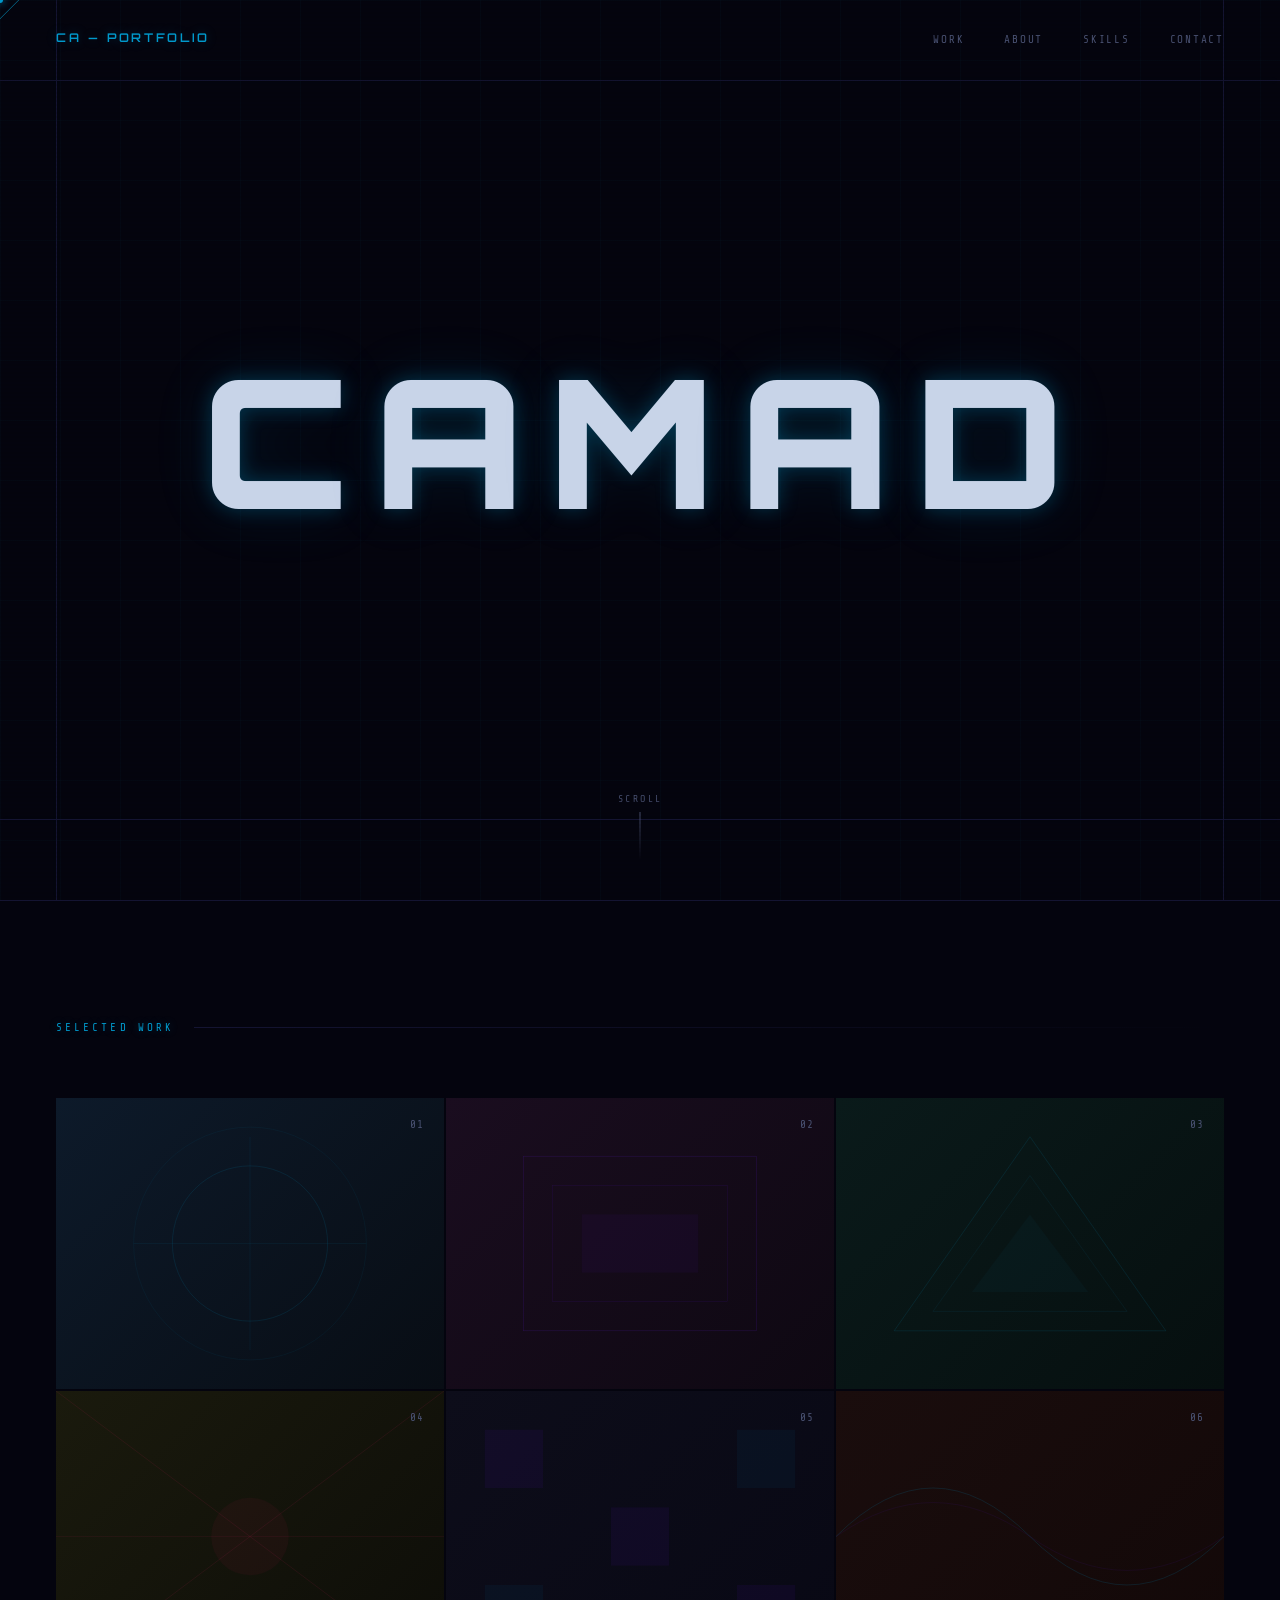
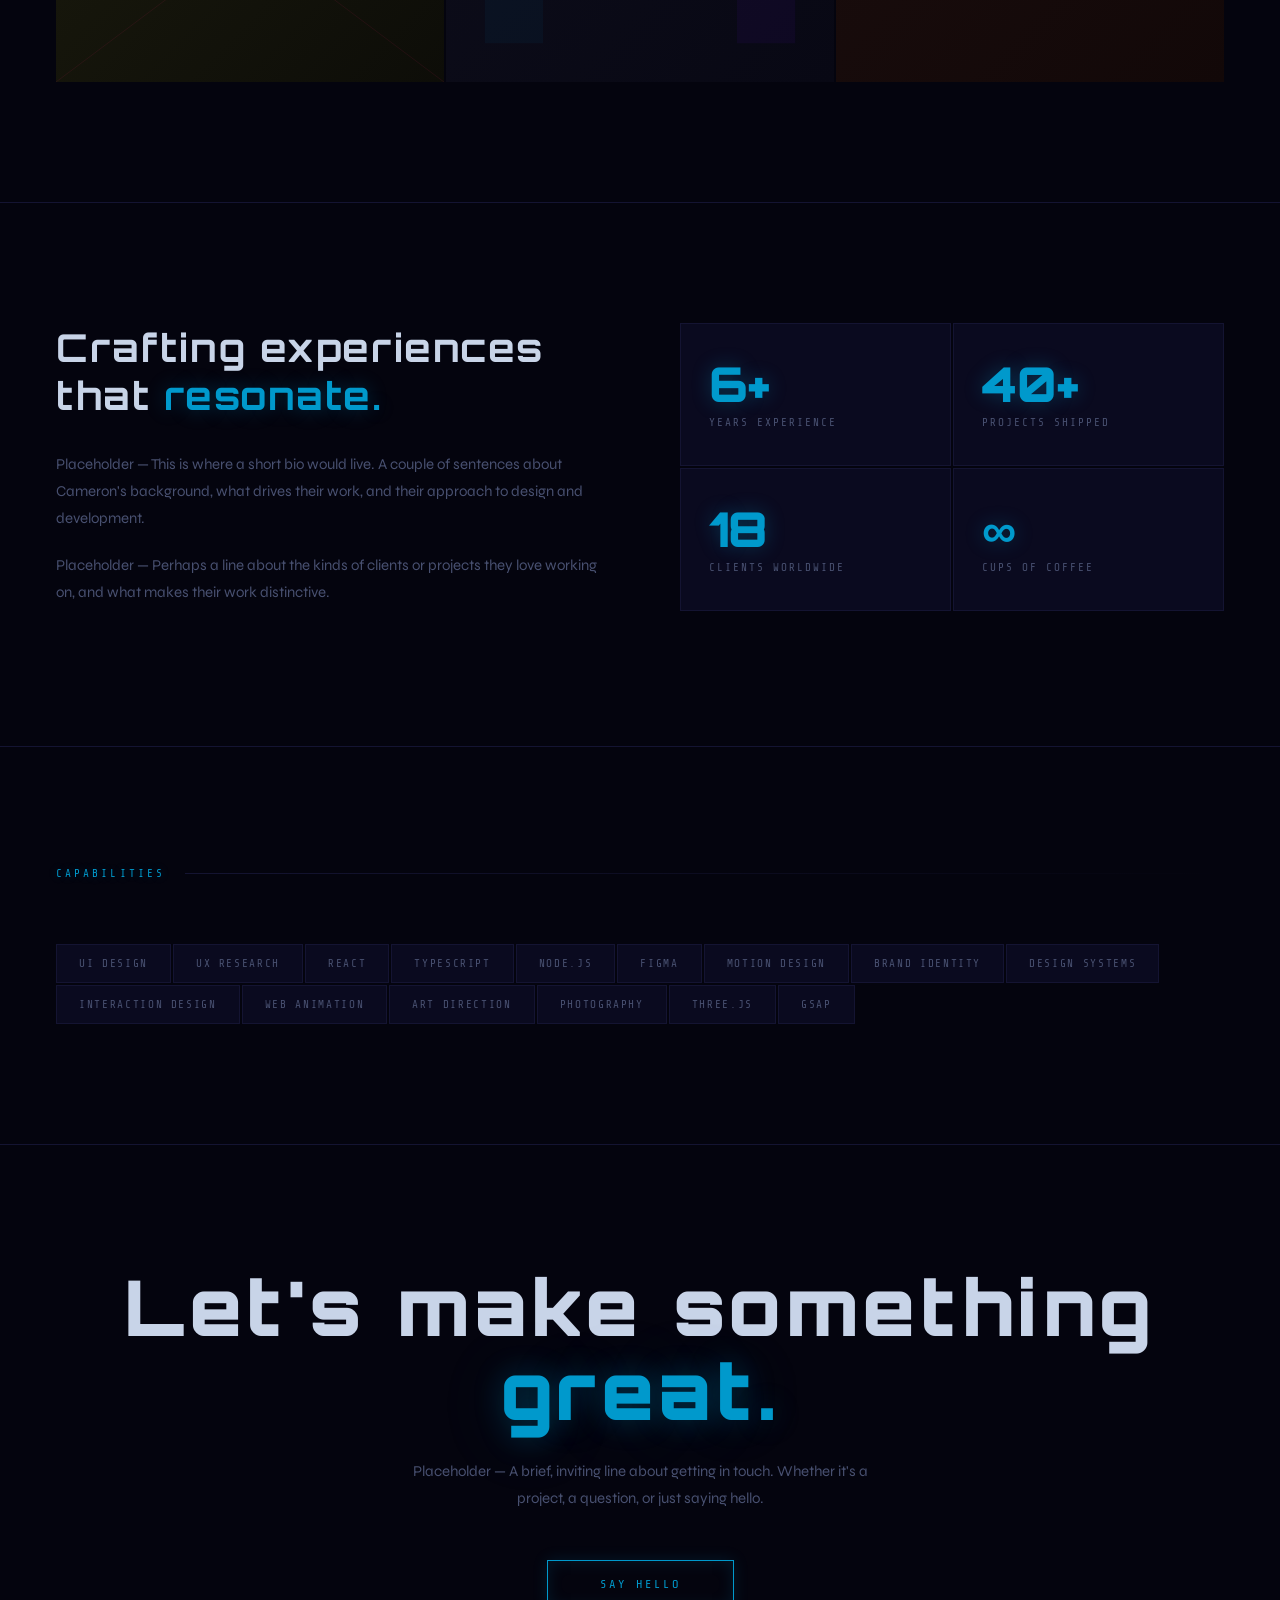
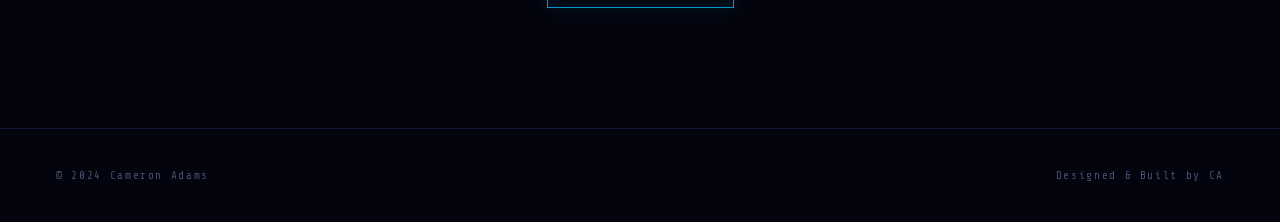
<file: index.html>
<!DOCTYPE html>
<html lang="en">
<head>
  <meta charset="UTF-8" />
  <meta name="viewport" content="width=device-width, initial-scale=1.0"/>
  <title>Cameron Adams — Portfolio</title>
  <link href="https://fonts.googleapis.com/css2?family=Playfair+Display:ital,wght@0,400;0,700;0,900;1,400&family=Orbitron:wght@400;600;700;900&family=Syne:wght@300;400;600&family=Share+Tech+Mono&display=swap" rel="stylesheet"/>
  <link rel="stylesheet" href="style.css"/>
</head>
<body>

  <div class="cursor" id="cursor"></div>
  <div class="cursor-ring" id="cursorRing"></div>

  <nav>
    <a href="#" class="nav-logo">CA — Portfolio</a>
    <ul class="nav-links">
      <li><a href="#work">Work</a></li>
      <li><a href="#about">About</a></li>
      <li><a href="#skills">Skills</a></li>
      <li><a href="#contact">Contact</a></li>
    </ul>
  </nav>

  <!-- HERO -->
  <section id="hero">
    <div class="hero-lines">
      <span class="vl"></span>
      <span class="vl"></span>
      <span class="hl"></span>
      <span class="hl"></span>
    </div>

    <div class="hero-type-wrapper">
      <div id="type-display">
        <span class="type-char" id="c0">C</span>
        <span class="type-char" id="c1">A</span>
        <span class="type-char" id="c2">M</span>
        <span class="type-char" id="c3">A</span>
        <span class="type-char" id="c4">D</span>
      </div>
      <div id="full-name">
        <span class="name-first">Cameron</span>
        <span class="name-last">Adams</span>
        <p class="hero-sub">Designer &amp; Developer</p>
      </div>
    </div>

    <div class="scroll-cue">
      <span>Scroll</span>
      <div class="scroll-line"></div>
    </div>
  </section>

  <!-- WORK -->
  <section id="work">
    <div class="section-label">Selected Work</div>
    <div class="work-grid" id="workGrid">

      <div class="work-item" data-num="01"
        data-title="Brand Identity"
        data-tag="Branding — 2024"
        data-desc="A full visual identity system for a fintech startup — logomark, type hierarchy, colour system, and a component library built for scale across digital and print touchpoints."
        data-bg="work-bg-1">
        <div class="work-bg work-bg-1">
          <svg viewBox="0 0 400 300" preserveAspectRatio="none" style="position:absolute;inset:0;width:100%;height:100%">
            <circle cx="200" cy="150" r="80" fill="none" stroke="#0099cc" stroke-width="0.5" opacity="0.25"/>
            <circle cx="200" cy="150" r="120" fill="none" stroke="#0099cc" stroke-width="0.5" opacity="0.12"/>
            <line x1="80" y1="150" x2="320" y2="150" stroke="#0099cc" stroke-width="0.5" opacity="0.15"/>
            <line x1="200" y1="40" x2="200" y2="260" stroke="#0099cc" stroke-width="0.5" opacity="0.15"/>
          </svg>
        </div>
        <div class="work-item-inner">
          <div class="work-title">Brand Identity</div>
          <div class="work-tags">Branding — 2024</div>
        </div>
      </div>

      <div class="work-item" data-num="02"
        data-title="Web Application"
        data-tag="Development — 2024"
        data-desc="A React-based SaaS dashboard with real-time data visualisation, role-based access controls, and a design system that reduced dev handoff time by 40%."
        data-bg="work-bg-2">
        <div class="work-bg work-bg-2">
          <svg viewBox="0 0 400 300" style="position:absolute;inset:0;width:100%;height:100%">
            <rect x="80" y="60" width="240" height="180" fill="none" stroke="#5a18cc" stroke-width="0.5" opacity="0.3"/>
            <rect x="110" y="90" width="180" height="120" fill="none" stroke="#5a18cc" stroke-width="0.5" opacity="0.2"/>
            <rect x="140" y="120" width="120" height="60" fill="#5a18cc" opacity="0.06"/>
          </svg>
        </div>
        <div class="work-item-inner">
          <div class="work-title">Web Application</div>
          <div class="work-tags">Development — 2024</div>
        </div>
      </div>

      <div class="work-item" data-num="03"
        data-title="Motion Design"
        data-tag="Animation — 2023"
        data-desc="Title sequences and UI motion language for a documentary series — blending generative geometry with hand-crafted timing to create a cohesive visual signature."
        data-bg="work-bg-3">
        <div class="work-bg work-bg-3">
          <svg viewBox="0 0 400 300" style="position:absolute;inset:0;width:100%;height:100%">
            <polygon points="200,40 340,240 60,240" fill="none" stroke="#0099cc" stroke-width="0.5" opacity="0.25"/>
            <polygon points="200,80 300,220 100,220" fill="none" stroke="#0099cc" stroke-width="0.5" opacity="0.15"/>
            <polygon points="200,120 260,200 140,200" fill="#0099cc" opacity="0.04"/>
          </svg>
        </div>
        <div class="work-item-inner">
          <div class="work-title">Motion Design</div>
          <div class="work-tags">Animation — 2023</div>
        </div>
      </div>

      <div class="work-item" data-num="04"
        data-title="UI / UX Design"
        data-tag="Product — 2023"
        data-desc="End-to-end product design for a health-tech mobile app — from user research and journey mapping through to high-fidelity prototypes and a full Figma component library."
        data-bg="work-bg-4">
        <div class="work-bg work-bg-4">
          <svg viewBox="0 0 400 300" style="position:absolute;inset:0;width:100%;height:100%">
            <line x1="0" y1="0" x2="400" y2="300" stroke="#e02060" stroke-width="0.5" opacity="0.2"/>
            <line x1="400" y1="0" x2="0" y2="300" stroke="#e02060" stroke-width="0.5" opacity="0.2"/>
            <line x1="0" y1="150" x2="400" y2="150" stroke="#e02060" stroke-width="0.5" opacity="0.15"/>
            <circle cx="200" cy="150" r="40" fill="#e02060" opacity="0.05"/>
          </svg>
        </div>
        <div class="work-item-inner">
          <div class="work-title">UI / UX Design</div>
          <div class="work-tags">Product — 2023</div>
        </div>
      </div>

      <div class="work-item" data-num="05"
        data-title="Photography"
        data-tag="Art Direction — 2023"
        data-desc="Art direction and photography for a luxury fashion editorial — conceptualising the narrative, directing talent on set, and post-processing for both digital and print publication."
        data-bg="work-bg-5">
        <div class="work-bg work-bg-5">
          <svg viewBox="0 0 400 300" style="position:absolute;inset:0;width:100%;height:100%">
            <rect x="40" y="40" width="60" height="60" fill="#5a18cc" opacity="0.08"/>
            <rect x="170" y="120" width="60" height="60" fill="#5a18cc" opacity="0.08"/>
            <rect x="300" y="200" width="60" height="60" fill="#5a18cc" opacity="0.08"/>
            <rect x="300" y="40" width="60" height="60" fill="#0099cc" opacity="0.05"/>
            <rect x="40" y="200" width="60" height="60" fill="#0099cc" opacity="0.05"/>
          </svg>
        </div>
        <div class="work-item-inner">
          <div class="work-title">Photography</div>
          <div class="work-tags">Art Direction — 2023</div>
        </div>
      </div>

      <div class="work-item" data-num="06"
        data-title="Digital Experience"
        data-tag="Interactive — 2022"
        data-desc="An immersive WebGL experience for a cultural institution — visitors navigate a procedurally generated 3D archive with spatial audio and real-time generative visuals."
        data-bg="work-bg-6">
        <div class="work-bg work-bg-6">
          <svg viewBox="0 0 400 300" style="position:absolute;inset:0;width:100%;height:100%">
            <path d="M 0 150 Q 100 50 200 150 Q 300 250 400 150" fill="none" stroke="#0099cc" stroke-width="0.5" opacity="0.3"/>
            <path d="M 0 150 Q 100 80 200 150 Q 300 220 400 150" fill="none" stroke="#5a18cc" stroke-width="0.5" opacity="0.2"/>
          </svg>
        </div>
        <div class="work-item-inner">
          <div class="work-title">Digital Experience</div>
          <div class="work-tags">Interactive — 2022</div>
        </div>
      </div>

      <!-- Expanded panel — injected by JS, sits inside grid as overlay -->
      <div class="work-expanded-panel" id="workExpandedPanel">
        <div class="work-expanded-inner" id="workExpandedInner">
          <div class="work-expanded-preview" id="workExpandedPreview"></div>
          <div class="work-expanded-info">
            <div>
              <div class="work-expanded-num" id="workExpandedNum"></div>
              <div class="work-expanded-title" id="workExpandedTitle"></div>
              <div class="work-expanded-tag" id="workExpandedTag"></div>
              <p class="work-expanded-desc" id="workExpandedDesc"></p>
            </div>
            <div class="work-expanded-footer">
              <a href="#" class="work-expanded-cta">View Project</a>
              <button class="work-expanded-close" id="workExpandedClose">[ Close ]</button>
            </div>
          </div>
        </div>
      </div>

    </div>
  </section>

  <!-- ABOUT -->
  <section id="about">
    <div class="about-text">
      <h2>Crafting experiences that <em>resonate.</em></h2>
      <p>Placeholder — This is where a short bio would live. A couple of sentences about Cameron's background, what drives their work, and their approach to design and development.</p>
      <p>Placeholder — Perhaps a line about the kinds of clients or projects they love working on, and what makes their work distinctive.</p>
    </div>
    <div class="about-stats">
      <div class="stat-box">
        <div class="stat-num">6+</div>
        <div class="stat-label">Years Experience</div>
      </div>
      <div class="stat-box">
        <div class="stat-num">40+</div>
        <div class="stat-label">Projects Shipped</div>
      </div>
      <div class="stat-box">
        <div class="stat-num">18</div>
        <div class="stat-label">Clients Worldwide</div>
      </div>
      <div class="stat-box">
        <div class="stat-num">∞</div>
        <div class="stat-label">Cups of Coffee</div>
      </div>
    </div>
  </section>

  <!-- SKILLS -->
  <section id="skills">
    <div class="section-label">Capabilities</div>
    <div class="skills-list">
      <div class="skill-pill">UI Design</div>
      <div class="skill-pill">UX Research</div>
      <div class="skill-pill">React</div>
      <div class="skill-pill">TypeScript</div>
      <div class="skill-pill">Node.js</div>
      <div class="skill-pill">Figma</div>
      <div class="skill-pill">Motion Design</div>
      <div class="skill-pill">Brand Identity</div>
      <div class="skill-pill">Design Systems</div>
      <div class="skill-pill">Interaction Design</div>
      <div class="skill-pill">Web Animation</div>
      <div class="skill-pill">Art Direction</div>
      <div class="skill-pill">Photography</div>
      <div class="skill-pill">Three.js</div>
      <div class="skill-pill">GSAP</div>
    </div>
  </section>

  <!-- CONTACT -->
  <section id="contact">
    <h2>Let's make something <span>great.</span></h2>
    <p>Placeholder — A brief, inviting line about getting in touch. Whether it's a project, a question, or just saying hello.</p>
    <a href="/cdn-cgi/l/email-protection#066e636a6a694665676b637469686762676b752865696b" class="cta-btn">Say Hello</a>
  </section>

  <footer>
    <span>© 2024 Cameron Adams</span>
    <span>Designed &amp; Built by CA</span>
  </footer>


  <script>
    // ── Cursor ──────────────────────────────────────
    const cursor = document.getElementById('cursor');
    const ring = document.getElementById('cursorRing');
    let mx = 0, my = 0, rx = 0, ry = 0;
    document.addEventListener('mousemove', e => { mx = e.clientX; my = e.clientY; });
    (function animateCursor() {
      cursor.style.left = mx + 'px'; cursor.style.top = my + 'px';
      rx += (mx - rx) * 0.12; ry += (my - ry) * 0.12;
      ring.style.left = rx + 'px'; ring.style.top = ry + 'px';
      requestAnimationFrame(animateCursor);
    })();

    // ── Typewriter ───────────────────────────────────
    const chars = ['c0','c1','c2','c3','c4'];
    const typeDisplay = document.getElementById('type-display');
    const fullName = document.getElementById('full-name');
    const TYPE_INTERVAL = 120, HOLD_AFTER_TYPE = 800, FADE_STAGGER = 60, FADE_DURATION = 600, NAME_DELAY = 200;

    function typeLetters() {
      let i = 0;
      const interval = setInterval(() => {
        document.getElementById(chars[i]).classList.add('visible');
        i++;
        if (i >= chars.length) { clearInterval(interval); setTimeout(fadeOut, HOLD_AFTER_TYPE); }
      }, TYPE_INTERVAL);
    }
    function fadeOut() {
      chars.forEach((id, i) => setTimeout(() => document.getElementById(id).classList.add('fading'), i * FADE_STAGGER));
      setTimeout(() => { typeDisplay.style.display = 'none'; fullName.classList.add('visible'); }, chars.length * FADE_STAGGER + FADE_DURATION + NAME_DELAY);
    }
    setTimeout(typeLetters, 600);

    // ── Work card expand ─────────────────────────────
    const grid     = document.getElementById('workGrid');
    const panel    = document.getElementById('workExpandedPanel');
    const inner    = document.getElementById('workExpandedInner');
    const preview  = document.getElementById('workExpandedPreview');
    const closeBtn = document.getElementById('workExpandedClose');
    let activeItem = null;
    let closing    = false;

    function openCard(item) {
      if (closing) return;

      // Clone the SVG artwork into the preview pane
      const svgEl  = item.querySelector('.work-bg svg');
      const bgClass = item.dataset.bg;
      preview.innerHTML = '';
      const bgDiv = document.createElement('div');
      bgDiv.className = `work-bg ${bgClass}`;
      bgDiv.style.cssText = 'position:absolute;inset:0';
      if (svgEl) {
        const clone = svgEl.cloneNode(true);
        clone.style.cssText = 'position:absolute;inset:0;width:100%;height:100%';
        bgDiv.appendChild(clone);
      }
      preview.appendChild(bgDiv);

      document.getElementById('workExpandedNum').textContent   = item.dataset.num;
      document.getElementById('workExpandedTitle').textContent = item.dataset.title;
      document.getElementById('workExpandedTag').textContent   = item.dataset.tag;
      document.getElementById('workExpandedDesc').textContent  = item.dataset.desc;

      if (activeItem) activeItem.classList.remove('expanded');
      activeItem = item;
      item.classList.add('expanded');
      grid.classList.add('has-expanded');

      panel.classList.add('active');
      inner.style.animation = 'none';
      void inner.offsetHeight;
      inner.style.animation = 'expandIn 0.35s cubic-bezier(0.16, 1, 0.3, 1) forwards';
    }

    function closeCard() {
      if (!activeItem || closing) return;
      closing = true;
      inner.style.animation = 'expandOut 0.25s ease forwards';
      setTimeout(() => {
        panel.classList.remove('active');
        grid.classList.remove('has-expanded');
        activeItem.classList.remove('expanded');
        activeItem = null;
        closing = false;
      }, 250);
    }

    grid.querySelectorAll('.work-item').forEach(item => {
      item.addEventListener('click', e => {
        e.stopPropagation();
        if (item === activeItem) { closeCard(); return; }
        openCard(item);
      });
    });

    // Clicks inside expanded panel do nothing
    inner.addEventListener('click', e => e.stopPropagation());

    // Click anywhere outside the panel to close
    document.addEventListener('click', () => { if (activeItem) closeCard(); });

    closeBtn.addEventListener('click', e => { e.stopPropagation(); closeCard(); });
  </script>

</body>
</html>
</file>
<file: style.css>
*, *::before, *::after { box-sizing: border-box; margin: 0; padding: 0; }

:root {
  --bg: #04040e;
  --bg2: #07071a;
  --surface: #0a0a1f;
  --line: #141432;
  --text: #c8d4e8;
  --muted: #485070;
  --accent: #0099cc;
  --accent2: #5a18cc;
  --red: #e02060;
  --glow: rgba(0, 153, 204, 0.14);
  --glow-strong: rgba(0, 153, 204, 0.30);
}

html { scroll-behavior: smooth; }

body {
  background: var(--bg);
  color: var(--text);
  font-family: 'Syne', sans-serif;
  font-weight: 400;
  overflow-x: hidden;
  cursor: none;
}

/* ═══════════════════════════════
   CUSTOM CURSOR
═══════════════════════════════ */
.cursor {
  position: fixed;
  width: 6px; height: 6px;
  background: var(--accent);
  border-radius: 50%;
  pointer-events: none;
  z-index: 9999;
  transform: translate(-50%, -50%);
  box-shadow: 0 0 8px var(--accent), 0 0 20px var(--glow);
  transition: transform 0.1s, width 0.2s, height 0.2s, background 0.2s, box-shadow 0.2s;
}
.cursor-ring {
  position: fixed;
  width: 28px; height: 28px;
  border: 1px solid rgba(0, 153, 204, 0.5);
  border-radius: 0; /* square ring for cyberpunk feel */
  pointer-events: none;
  z-index: 9998;
  transform: translate(-50%, -50%) rotate(45deg);
  transition: transform 0.15s ease-out, width 0.3s, height 0.3s;
}
body:has(a:hover) .cursor, body:has(button:hover) .cursor { width: 10px; height: 10px; background: var(--red); box-shadow: 0 0 12px var(--red), 0 0 28px rgba(224,32,96,0.4); }
body:has(a:hover) .cursor-ring, body:has(button:hover) .cursor-ring { width: 44px; height: 44px; border-color: rgba(224,32,96,0.6); }

/* ═══════════════════════════════
   NAV
═══════════════════════════════ */
nav {
  position: fixed; top: 0; left: 0; right: 0; z-index: 100;
  display: flex; align-items: center; justify-content: space-between;
  padding: 28px 56px;
}
.nav-logo {
  font-family: 'Orbitron', sans-serif;
  font-size: 12px;
  font-weight: 600;
  letter-spacing: 0.22em;
  color: var(--accent);
  text-transform: uppercase;
  text-decoration: none;
  text-shadow: 0 0 12px var(--glow-strong);
}
.nav-links {
  display: flex; gap: 40px; list-style: none;
}
.nav-links a {
  font-family: 'Share Tech Mono', monospace;
  font-size: 11px;
  letter-spacing: 0.16em;
  color: var(--muted);
  text-decoration: none;
  text-transform: uppercase;
  transition: color 0.2s, text-shadow 0.2s;
}
.nav-links a:hover { color: var(--accent); text-shadow: 0 0 10px var(--glow-strong); }

/* ═══════════════════════════════
   HERO SECTION
═══════════════════════════════ */
#hero {
  position: relative;
  height: 100vh;
  display: flex; flex-direction: column;
  align-items: center; justify-content: center;
  overflow: hidden;
}

/* Subtle scanline + grid overlay */
#hero::before {
  content: '';
  position: absolute; inset: 0;
  background-image:
    linear-gradient(rgba(0,229,255,0.02) 1px, transparent 1px),
    linear-gradient(90deg, rgba(0,229,255,0.02) 1px, transparent 1px);
  background-size: 60px 60px;
  pointer-events: none;
}
#hero::after {
  content: '';
  position: absolute; inset: 0;
  background: repeating-linear-gradient(
    0deg,
    transparent,
    transparent 2px,
    rgba(0,0,0,0.08) 2px,
    rgba(0,0,0,0.08) 4px
  );
  pointer-events: none;
}

/* Background decorative lines */
.hero-lines {
  position: absolute; inset: 0; pointer-events: none;
}
.hero-lines span {
  position: absolute;
  background: var(--line);
  box-shadow: 0 0 8px rgba(0,229,255,0.06);
}
.hero-lines .vl { width: 1px; top: 0; bottom: 0; }
.hero-lines .hl { height: 1px; left: 0; right: 0; }
.hero-lines .vl:nth-child(1) { left: 56px; }
.hero-lines .vl:nth-child(2) { right: 56px; }
.hero-lines .hl:nth-child(3) { top: 80px; }
.hero-lines .hl:nth-child(4) { bottom: 80px; }

/* The main animation container */
.hero-type-wrapper {
  position: relative;
  text-align: center;
  z-index: 2;
}

/* CAMAD — big Orbitron letters */
#type-display {
  font-family: 'Orbitron', sans-serif;
  font-size: clamp(72px, 14vw, 180px);
  font-weight: 900;
  letter-spacing: 0.08em;
  color: var(--text);
  line-height: 1;
  display: flex;
  justify-content: center;
  gap: 0.06em;
  min-height: 1.1em;
}

.type-char {
  display: inline-block;
  opacity: 0;
  transform: translateY(20px);
  transition: opacity 0.05s, transform 0.15s;
}
.type-char.visible {
  opacity: 1;
  transform: translateY(0);
  text-shadow: 0 0 20px var(--glow-strong), 0 0 60px var(--glow);
}
.type-char.fading {
  opacity: 0;
  transform: translateY(-30px) scale(1.05);
  transition: opacity 0.6s ease-in, transform 0.6s ease-in;
}

/* Cameron Adams — revealed name */
#full-name {
  position: absolute;
  inset: 0;
  display: flex; flex-direction: column;
  align-items: center; justify-content: center;
  opacity: 0;
  transition: opacity 1s ease;
}
#full-name.visible { opacity: 1; }

.name-first {
  font-family: 'Playfair Display', serif;
  font-size: clamp(52px, 9.5vw, 120px);
  font-weight: 700;
  line-height: 1;
  letter-spacing: 0.02em;
  color: var(--text);
  font-style: italic;
}
.name-last {
  font-family: 'Playfair Display', serif;
  font-size: clamp(52px, 9.5vw, 120px);
  font-weight: 900;
  line-height: 1.05;
  letter-spacing: 0.02em;
  color: var(--accent);
  text-shadow: 0 0 30px var(--glow-strong), 0 0 80px var(--glow);
}

/* Subtitle beneath name */
.hero-sub {
  margin-top: 36px;
  font-family: 'Share Tech Mono', monospace;
  font-size: 11px;
  letter-spacing: 0.4em;
  color: var(--muted);
  text-transform: uppercase;
  opacity: 0;
  transition: opacity 0.8s ease 0.4s;
}
#full-name.visible .hero-sub { opacity: 1; }

/* Scroll cue */
.scroll-cue {
  position: absolute; bottom: 40px; left: 50%; transform: translateX(-50%);
  display: flex; flex-direction: column; align-items: center; gap: 8px;
  opacity: 0;
  animation: fadeInUp 0.8s ease 4.5s forwards;
}
.scroll-cue span {
  font-family: 'Share Tech Mono', monospace;
  font-size: 10px;
  letter-spacing: 0.25em;
  color: var(--muted);
  text-transform: uppercase;
}
.scroll-line {
  width: 1px; height: 48px;
  background: linear-gradient(to bottom, var(--muted), transparent);
  animation: scrollPulse 2s ease 4.5s infinite;
}

/* ═══════════════════════════════
   WORK SECTION
═══════════════════════════════ */
#work {
  padding: 120px 56px;
  border-top: 1px solid var(--line);
}
.section-label {
  font-family: 'Share Tech Mono', monospace;
  font-size: 11px;
  letter-spacing: 0.28em;
  color: var(--accent);
  text-transform: uppercase;
  margin-bottom: 64px;
  display: flex; align-items: center; gap: 20px;
  text-shadow: 0 0 10px var(--glow-strong);
}
.section-label::after {
  content: '';
  flex: 1; height: 1px;
  background: linear-gradient(to right, var(--line), transparent);
}

.work-grid {
  display: grid;
  grid-template-columns: repeat(3, 1fr);
  gap: 2px;
  position: relative;
}

.work-item {
  position: relative;
  aspect-ratio: 4/3;
  background: var(--surface);
  overflow: hidden;
  cursor: none;
  transition: opacity 0.35s ease, filter 0.35s ease;
}

/* Dim other cards when one is expanded */
.work-grid.has-expanded .work-item:not(.expanded) {
  opacity: 0.25;
  filter: brightness(0.5);
}

.work-item::after {
  content: attr(data-num);
  position: absolute;
  top: 20px; right: 20px;
  font-family: 'Share Tech Mono', monospace;
  font-size: 11px;
  color: var(--muted);
  letter-spacing: 0.1em;
  transition: opacity 0.2s;
}
.work-item-inner {
  position: absolute; inset: 0;
  display: flex; flex-direction: column;
  justify-content: flex-end;
  padding: 28px;
  background: linear-gradient(to top, rgba(4,4,14,0.9) 0%, transparent 60%);
  opacity: 0;
  transition: opacity 0.3s;
  z-index: 1;
}
.work-item:hover .work-item-inner { opacity: 1; }
.work-item:hover:not(.expanded) { transform: scale(0.99); transition: transform 0.3s, opacity 0.35s, filter 0.35s; }

.work-bg {
  position: absolute; inset: 0;
  transition: transform 0.5s ease;
}
.work-item:hover .work-bg { transform: scale(1.04); }

/* ── Expanded overlay panel ── */
.work-expanded-panel {
  display: none;
  position: absolute;
  /* will be positioned by JS — spans the full grid width, centred on the two rows */
  left: 0; right: 0;
  z-index: 20;
  pointer-events: none;
}
.work-expanded-panel.active {
  display: flex;
  pointer-events: auto;
}

.work-expanded-inner {
  width: 100%;
  background: var(--surface);
  border: 1px solid var(--accent);
  box-shadow: 0 0 60px var(--glow), 0 0 120px rgba(0,153,204,0.08);
  display: grid;
  grid-template-columns: 1fr 1fr;
  min-height: 340px;
  animation: expandIn 0.35s cubic-bezier(0.16, 1, 0.3, 1) forwards;
}

@keyframes expandIn {
  from { opacity: 0; transform: scale(0.94); }
  to   { opacity: 1; transform: scale(1); }
}
@keyframes expandOut {
  from { opacity: 1; transform: scale(1); }
  to   { opacity: 0; transform: scale(0.94); }
}

.work-expanded-preview {
  position: relative;
  overflow: hidden;
  min-height: 300px;
}
.work-expanded-preview .work-bg {
  transform: none !important;
}
.work-expanded-preview svg {
  position: absolute; inset: 0; width: 100%; height: 100%;
}
/* Accent border on left edge */
.work-expanded-preview::after {
  content: '';
  position: absolute; top: 0; right: 0;
  width: 1px; height: 100%;
  background: var(--line);
}

.work-expanded-info {
  padding: 48px;
  display: flex;
  flex-direction: column;
  justify-content: space-between;
}

.work-expanded-num {
  font-family: 'Share Tech Mono', monospace;
  font-size: 11px;
  color: var(--muted);
  letter-spacing: 0.2em;
  margin-bottom: 16px;
}
.work-expanded-title {
  font-family: 'Orbitron', sans-serif;
  font-size: clamp(20px, 2.5vw, 30px);
  font-weight: 700;
  color: var(--text);
  letter-spacing: 0.04em;
  margin-bottom: 8px;
}
.work-expanded-tag {
  font-family: 'Share Tech Mono', monospace;
  font-size: 11px;
  color: var(--accent);
  letter-spacing: 0.22em;
  text-transform: uppercase;
  text-shadow: 0 0 10px var(--glow-strong);
  margin-bottom: 28px;
}
.work-expanded-desc {
  font-family: 'Syne', sans-serif;
  font-size: 14px;
  color: var(--muted);
  line-height: 1.8;
  flex: 1;
  margin-bottom: 32px;
}
.work-expanded-footer {
  display: flex;
  align-items: center;
  justify-content: space-between;
}
.work-expanded-cta {
  font-family: 'Share Tech Mono', monospace;
  font-size: 11px;
  letter-spacing: 0.22em;
  text-transform: uppercase;
  color: var(--accent);
  border: 1px solid var(--accent);
  padding: 10px 24px;
  text-decoration: none;
  cursor: none;
  box-shadow: 0 0 12px var(--glow), inset 0 0 10px var(--glow);
  transition: background 0.2s, color 0.2s;
}
.work-expanded-cta:hover {
  background: var(--accent);
  color: var(--bg);
}
.work-expanded-close {
  font-family: 'Share Tech Mono', monospace;
  font-size: 10px;
  color: var(--muted);
  letter-spacing: 0.18em;
  text-transform: uppercase;
  cursor: none;
  transition: color 0.2s;
  background: none;
  border: none;
  padding: 0;
}
.work-expanded-close:hover { color: var(--red); }

.work-bg-1 { background: linear-gradient(135deg, #0d1a2a 0%, #080d14 100%); }
.work-bg-2 { background: linear-gradient(135deg, #1a0d1f 0%, #0e0812 100%); }
.work-bg-3 { background: linear-gradient(135deg, #0a1a1a 0%, #060f0f 100%); }
.work-bg-4 { background: linear-gradient(135deg, #1a1a0d 0%, #0d0d08 100%); }
.work-bg-5 { background: linear-gradient(135deg, #0d0d1a 0%, #080814 100%); }
.work-bg-6 { background: linear-gradient(135deg, #1a0d0d 0%, #120808 100%); }

.work-shape {
  position: absolute;
  border-radius: 2px;
}

.work-title {
  font-family: 'Orbitron', sans-serif;
  font-size: 14px;
  font-weight: 700;
  color: var(--text);
  margin-bottom: 6px;
  letter-spacing: 0.05em;
}
.work-tags {
  font-family: 'Share Tech Mono', monospace;
  font-size: 10px;
  color: var(--accent);
  letter-spacing: 0.2em;
  text-transform: uppercase;
  text-shadow: 0 0 8px var(--glow);
}

/* ═══════════════════════════════
   ABOUT SECTION
═══════════════════════════════ */
#about {
  padding: 120px 56px;
  display: grid;
  grid-template-columns: 1fr 1fr;
  gap: 80px;
  border-top: 1px solid var(--line);
}
.about-text h2 {
  font-family: 'Orbitron', sans-serif;
  font-size: clamp(24px, 3vw, 44px);
  font-weight: 700;
  line-height: 1.25;
  margin-bottom: 32px;
  color: var(--text);
  letter-spacing: 0.04em;
}
.about-text h2 em {
  font-style: normal;
  color: var(--accent);
  text-shadow: 0 0 20px var(--glow-strong);
}
.about-text p {
  color: var(--muted);
  line-height: 1.8;
  font-size: 15px;
  margin-bottom: 20px;
  font-family: 'Syne', sans-serif;
}

.about-stats {
  display: grid;
  grid-template-columns: 1fr 1fr;
  gap: 2px;
  align-self: start;
}
.stat-box {
  background: var(--surface);
  border: 1px solid var(--line);
  padding: 36px 28px;
}
.stat-num {
  font-family: 'Orbitron', sans-serif;
  font-size: 48px;
  font-weight: 900;
  color: var(--accent);
  line-height: 1;
  margin-bottom: 8px;
  text-shadow: 0 0 20px var(--glow-strong);
}
.stat-label {
  font-family: 'Share Tech Mono', monospace;
  font-size: 11px;
  color: var(--muted);
  letter-spacing: 0.18em;
  text-transform: uppercase;
}

/* ═══════════════════════════════
   SKILLS SECTION
═══════════════════════════════ */
#skills {
  padding: 120px 56px;
  border-top: 1px solid var(--line);
}
.skills-list {
  display: flex;
  flex-wrap: wrap;
  gap: 2px;
  margin-top: 0;
}
.skill-pill {
  background: var(--surface);
  border: 1px solid var(--line);
  padding: 12px 22px;
  font-family: 'Share Tech Mono', monospace;
  font-size: 11px;
  color: var(--muted);
  letter-spacing: 0.15em;
  text-transform: uppercase;
  transition: background 0.2s, color 0.2s, border-color 0.2s, text-shadow 0.2s, box-shadow 0.2s;
}
.skill-pill:hover {
  background: transparent;
  border-color: var(--accent);
  color: var(--accent);
  text-shadow: 0 0 10px var(--glow-strong);
  box-shadow: 0 0 16px var(--glow), inset 0 0 12px var(--glow);
}

/* ═══════════════════════════════
   CONTACT SECTION
═══════════════════════════════ */
#contact {
  padding: 120px 56px;
  border-top: 1px solid var(--line);
  text-align: center;
}
#contact h2 {
  font-family: 'Orbitron', sans-serif;
  font-size: clamp(36px, 6vw, 80px);
  font-weight: 900;
  color: var(--text);
  line-height: 1.1;
  margin-bottom: 24px;
  letter-spacing: 0.06em;
}
#contact h2 span { color: var(--accent); text-shadow: 0 0 30px var(--glow-strong), 0 0 80px var(--glow); }
#contact p {
  color: var(--muted);
  font-size: 15px;
  max-width: 480px;
  margin: 0 auto 48px;
  line-height: 1.8;
  font-family: 'Syne', sans-serif;
}
.cta-btn {
  display: inline-block;
  border: 1px solid var(--accent);
  color: var(--accent);
  padding: 16px 52px;
  font-family: 'Share Tech Mono', monospace;
  font-size: 12px;
  letter-spacing: 0.25em;
  text-transform: uppercase;
  text-decoration: none;
  cursor: none;
  box-shadow: 0 0 16px var(--glow), inset 0 0 16px var(--glow);
  transition: background 0.2s, color 0.2s, box-shadow 0.2s;
}
.cta-btn:hover {
  background: var(--accent);
  color: var(--bg);
  box-shadow: 0 0 40px var(--glow-strong), inset 0 0 20px rgba(0,229,255,0.2);
}

/* ═══════════════════════════════
   FOOTER
═══════════════════════════════ */
footer {
  padding: 40px 56px;
  border-top: 1px solid var(--line);
  display: flex;
  justify-content: space-between;
  align-items: center;
}
footer span {
  font-family: 'Share Tech Mono', monospace;
  font-size: 11px;
  color: var(--muted);
  letter-spacing: 0.15em;
}

/* ═══════════════════════════════
   ANIMATIONS
═══════════════════════════════ */
@keyframes fadeInUp {
  from { opacity: 0; transform: translateX(-50%) translateY(12px); }
  to   { opacity: 1; transform: translateX(-50%) translateY(0); }
}
@keyframes scrollPulse {
  0%, 100% { opacity: 0.4; }
  50%       { opacity: 1; }
}
</file>
